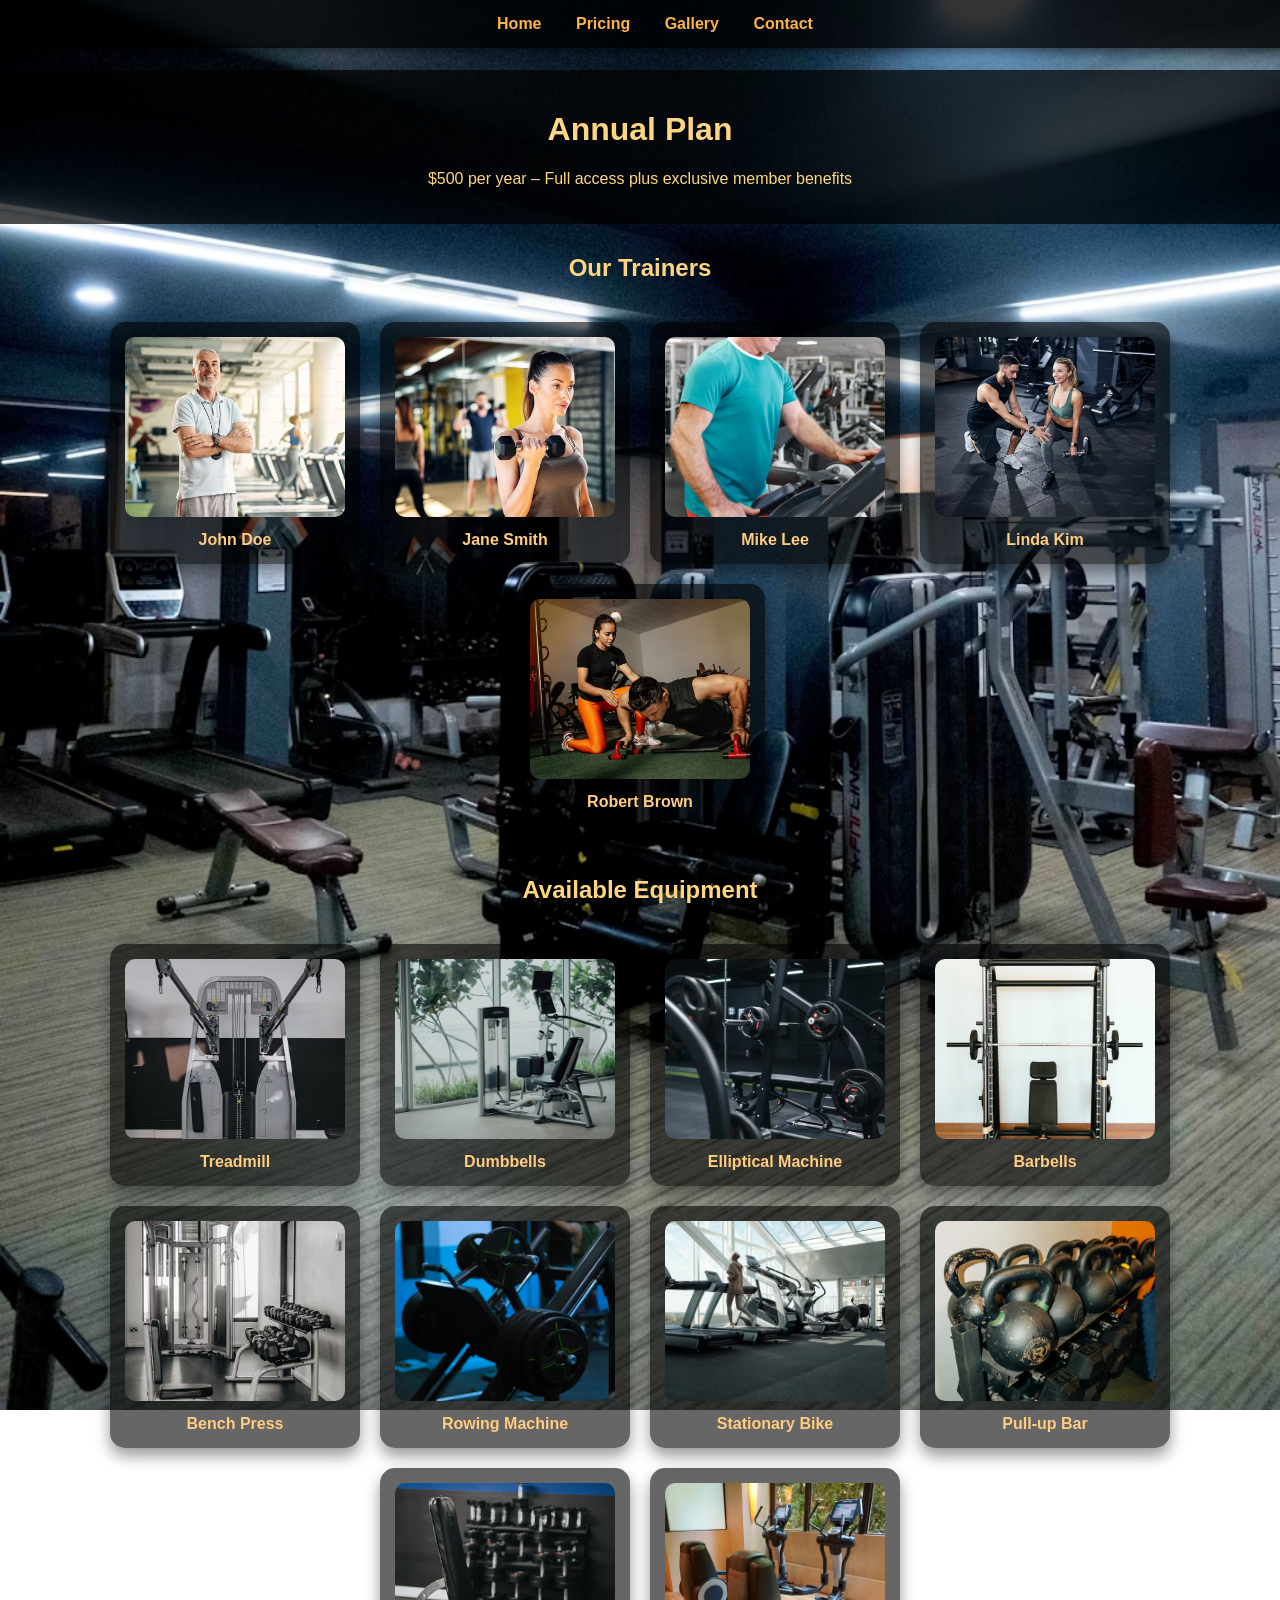
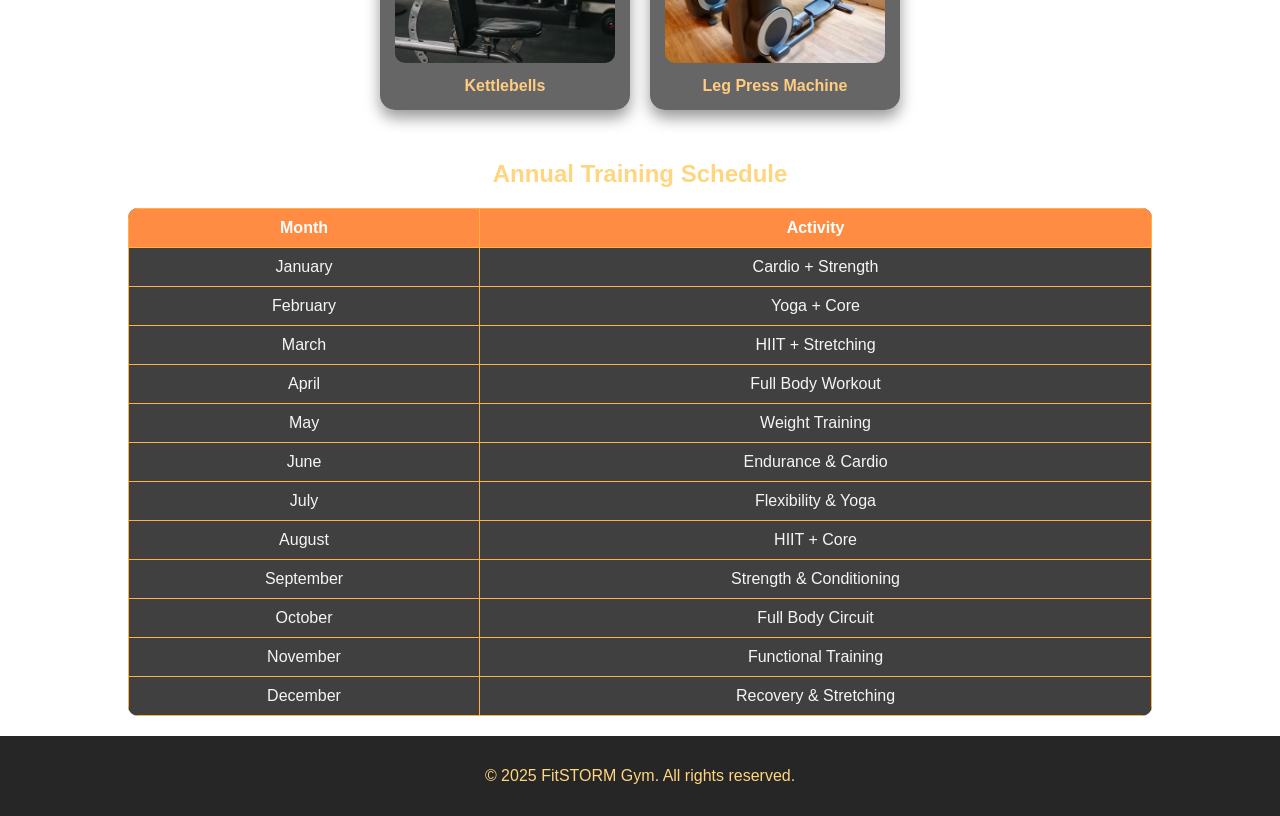
<file: annual.html>
<!DOCTYPE html>
<html lang="en">
<head>
    <meta charset="UTF-8">
    <title>Annual Plan - FITSTORM</title>
    <style>
       body {
            padding-top: 70px; 
            font-family: 'Oswald', sans-serif;
            margin: 0;
            color: #f5f5f5; 
            background: url('ann.avif') no-repeat center center fixed;
            background-size: cover; 
        }

        
        nav {
            position: fixed;
            top: 0;
            left: 0;
            width: 100%;
            background-color: rgba(0,0,0,0.8);
            padding: 15px;
            text-align: center;
            z-index: 1000;
            box-shadow: 0 4px 10px rgba(0,0,0,0.5);
        }

        nav a {
            color: #ffb347; 
            margin: 0 15px;
            text-decoration: none;
            font-weight: bold;
            transition: transform 0.3s ease, color 0.3s ease;
        }

        nav a:hover {
            color: #ffd580; 
            transform: scale(1.1);
        }

        
        header {
            text-align: center;
            padding: 20px;
            background-color: rgba(0,0,0,0.7);
            color: #ffd580;
        }

        
        .trainers-grid, .equipment-grid {
            display: flex;
            flex-wrap: wrap;
            gap: 20px;
            justify-content: center;
            margin: 20px;
            padding: 20px;
        }

       .trainers-grid div, .equipment-grid div {
    flex: 1 1 200px; 
    max-width: 220px; 
    text-align: center;
    background: rgba(0,0,0,0.6);
    border-radius: 15px;
    padding: 15px;
    box-shadow: 0 8px 15px rgba(0,0,0,0.4);
    cursor: pointer;
    transition: transform 0.3s ease, box-shadow 0.3s ease;
}

.trainers-grid div:hover, .equipment-grid div:hover {
    transform: translateY(-10px) scale(1.05);
    box-shadow: 0 12px 20px rgba(0,0,0,0.6);
}

.trainers-grid img, .equipment-grid img {
    width: 100%;
    height: 180px; 
    object-fit: cover; 
    border-radius: 10px;
    margin-bottom: 10px;
}


        .trainers-grid p, .equipment-grid p {
            color: #ffcc80; 
            font-weight: bold;
            margin: 0;
        }

        
        table {
            width: 80%;
            margin: 20px auto;
            border-collapse: collapse;
            background-color: rgba(0,0,0,0.75);
            color: #f5f5f5;
            border-radius: 10px;
            overflow: hidden;
        }

        table th, table td {
            border: 1px solid #ffb347;
            padding: 10px;
            text-align: center;
        }

        table th {
            background-color: #ff8c42; 
            color: #fff;
        }

        section h2 {
            text-align: center;
            margin-top: 30px;
            color: #ffd580;
        }

        
        footer {
            text-align: center;
            padding: 15px;
            background-color: rgba(0,0,0,0.85);
            color: #ffd580;
        }

        @media (max-width: 768px) {
            .trainers-grid, .equipment-grid {
                flex-direction: column;
                align-items: center;
            }

            .trainers-grid div, .equipment-grid div {
                width: 90%;
            }
        }
    </style>
</head>
<body>
    
    <nav>
        <a href="index.html">Home</a>
        <a href="pricing.html">Pricing</a>
        <a href="gallery.html">Gallery</a>
        <a href="contact.html">Contact</a>
    </nav>

    <header>
        <h1>Annual Plan</h1>
        <p>$500 per year – Full access plus exclusive member benefits</p>
    </header>

    <section>
        <h2>Our Trainers</h2>
        <div class="trainers-grid">
            <div><img src="cosh 1.avif" alt="Trainer 1"><p>John Doe</p></div>
            <div><img src="cosh 2.avif" alt="Trainer 2"><p>Jane Smith</p></div>
            <div><img src="cosh 3.avif" alt="Trainer 3"><p>Mike Lee</p></div>
            <div><img src="cosh 4.avif" alt="Trainer 4"><p>Linda Kim</p></div>
            <div><img src="cosh 5.avif" alt="Trainer 5"><p>Robert Brown</p></div>
        </div>
    </section>

    <section>
        <h2>Available Equipment</h2>
        <div class="equipment-grid">
            <div><img src="a1.avif" alt="Treadmill"><p>Treadmill</p></div>
            <div><img src="a2.avif" alt="Dumbbells"><p>Dumbbells</p></div>
            <div><img src="a3.avif" alt="Elliptical"><p>Elliptical Machine</p></div>
            <div><img src="a4.avif" alt="Barbells"><p>Barbells</p></div>
            <div><img src="a5.avif" alt="Bench Press"><p>Bench Press</p></div>
            <div><img src="a6.avif" alt="Rowing Machine"><p>Rowing Machine</p></div>
            <div><img src="a7.avif" alt="Stationary Bike"><p>Stationary Bike</p></div>
            <div><img src="a8.avif" alt="Pull-up Bar"><p>Pull-up Bar</p></div>
            <div><img src="a9.avif" alt="Kettlebells"><p>Kettlebells</p></div>
            <div><img src="a10.avif" alt="Leg Press"><p>Leg Press Machine</p></div>
        </div>
    </section>

    <section>
        <h2>Annual Training Schedule</h2>
        <table>
            <tr><th>Month</th><th>Activity</th></tr>
            <tr><td>January</td><td>Cardio + Strength</td></tr>
            <tr><td>February</td><td>Yoga + Core</td></tr>
            <tr><td>March</td><td>HIIT + Stretching</td></tr>
            <tr><td>April</td><td>Full Body Workout</td></tr>
            <tr><td>May</td><td>Weight Training</td></tr>
            <tr><td>June</td><td>Endurance & Cardio</td></tr>
            <tr><td>July</td><td>Flexibility & Yoga</td></tr>
            <tr><td>August</td><td>HIIT + Core</td></tr>
            <tr><td>September</td><td>Strength & Conditioning</td></tr>
            <tr><td>October</td><td>Full Body Circuit</td></tr>
            <tr><td>November</td><td>Functional Training</td></tr>
            <tr><td>December</td><td>Recovery & Stretching</td></tr>
        </table>
    </section>

    <footer>
        <p>&copy; 2025 FitSTORM Gym. All rights reserved.</p>
    </footer>

</body>
</html>
</file>
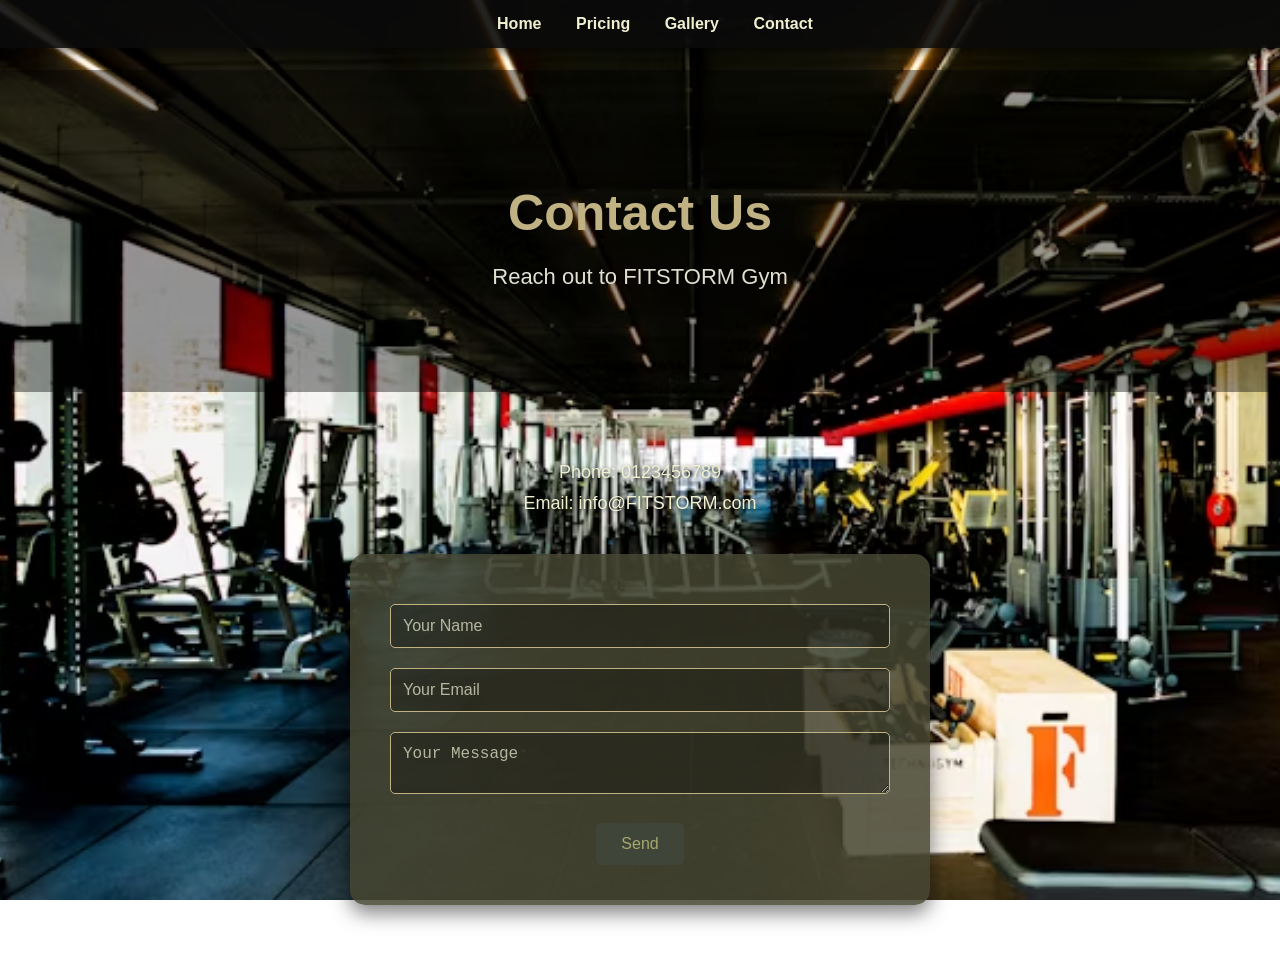
<file: contact.html>
<!DOCTYPE html>
<html lang="en">
<head>
    <meta charset="UTF-8">
    <title>Contact - FITSTORM</title>
    <style>
       
        body {
            padding-top: 70px; 
            font-family: 'Oswald', sans-serif;
            margin: 0;
            background: url('co 2.avif') no-repeat center center fixed;
            background-size: cover;
            color: #f0f0d0;
        }

        
        nav {
            position: fixed;
            top: 0;
            left: 0;
            width: 100%;
            background-color: rgba(11,11,11,0.9);
            padding: 15px;
            text-align: center;
            z-index: 1000;
            box-shadow: 0 4px 10px rgba(0,0,0,0.5);
        }

        nav a {
            color: #f0f0d0;
            margin: 0 15px;
            text-decoration: none;
            font-weight: bold;
            transition: transform 0.3s ease, color 0.3s ease;
        }

        nav a:hover {
            color: #c0b283; 
            transform: scale(1.1);
        }

        
        header {
            text-align: center;
            padding: 80px 20px;
            background-color: rgba(0,0,0,0.4);
        }

        header h1 {
            font-size: 50px;
            color: #c0b283;
            margin-bottom: 10px;
        }

        header p {
            font-size: 22px;
            color: #e0e0d1;
        }

        
        #Contact {
            text-align: center;
            padding: 60px 20px;
        }

        #Contact p {
            font-size: 18px;
            margin: 10px 0;
            text-shadow: 1px 1px 4px rgba(0,0,0,0.7);
        }

        #Contact form {
            display: inline-block;
            background-color: rgba(70,70,50,0.85);
            padding: 40px;
            border-radius: 15px;
            box-shadow: 0 8px 20px rgba(0,0,0,0.5);
            max-width: 500px;
            width: 90%;
            margin-top: 30px;
        }

        #Contact input,
#Contact textarea {
    width: 100%;
    margin: 10px 0;
    padding: 12px;
    border-radius: 5px;
    border: 1px solid #c0b283; 
    background-color: rgba(0, 0, 0, 0.3);
    color: #f0f0d0;
    box-sizing: border-box;
    font-size: 16px;
}

#Contact input::placeholder,
#Contact textarea::placeholder {
    color: #d9d9c0; 
    opacity: 0.8;
}


        #Contact button {
            margin-top: 15px;
            padding: 12px 25px;
            background-color: #3f4538;
            color: #a8a86d;
            border: none;
            border-radius: 5px;
            cursor: pointer;
            font-size: 16px;
            transition: transform 0.3s ease, background-color 0.3s ease, box-shadow 0.3s ease;
        }

        #Contact button:hover {
            background-color: #1b2212;
            transform: translateY(-5px) scale(1.05);
            box-shadow: 0 8px 15px rgba(0,0,0,0.5);
        }

        
        @media (max-width: 768px) {
            header h1 {
                font-size: 40px;
            }

            header p {
                font-size: 18px;
            }

            #Contact form {
                width: 95%;
                padding: 30px;
            }
        }
    </style>
</head>
<body>

    
    <nav>
        <a href="index.html">Home</a>
        <a href="pricing.html">Pricing</a>
        <a href="gallery.html">Gallery</a>
        <a href="contact.html">Contact</a>
    </nav>

    
    <header>
        <h1>Contact Us</h1>
        <p>Reach out to FITSTORM Gym</p>
    </header>

    
    <section id="Contact">
        <p>Phone: 0123456789</p>
        <p>Email: info@FITSTORM.com</p>
        <form>
            <input type="text" placeholder="Your Name" required>
            <input type="email" placeholder="Your Email" required>
            <textarea placeholder="Your Message" required></textarea>
            <button type="submit">Send</button>
        </form>
    </section>



</body>
</html>
</file>
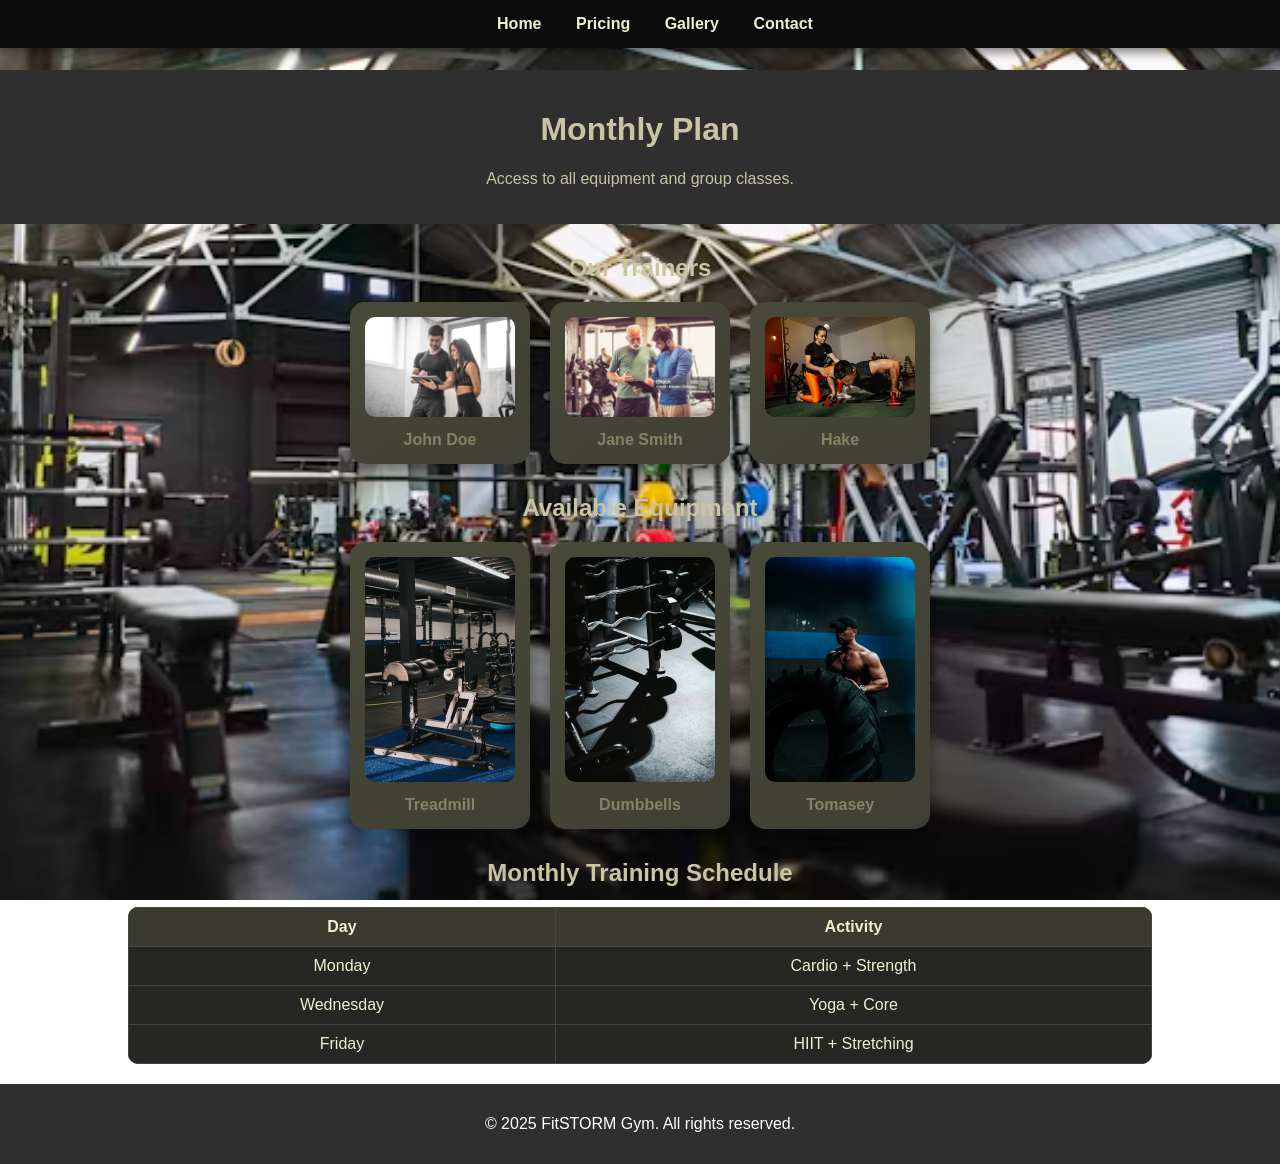
<file: monthly.html>
<!DOCTYPE html>
<html lang="en">
<head>
    <meta charset="UTF-8">
    <title>Monthly Plan - FITSTORM</title>
    <style>
        
       body {
    padding-top: 70px; 
    font-family: 'Oswald', sans-serif;
    margin: 0;
    color: #f0f0d0;
    background: url('hea.avif') no-repeat center center fixed;
    background-size: cover; 
    }

       
        nav {
            position: fixed;
            top: 0;
            left: 0;
            width: 100%;
            background-color: #0b0b0b;
            padding: 15px;
            text-align: center;
            z-index: 1000;
            box-shadow: 0 4px 10px rgba(0,0,0,0.5);
        }

        nav a {
            color: #f0f0d0;
            margin: 0 15px;
            text-decoration: none;
            font-weight: bold;
            transition: transform 0.3s ease, color 0.3s ease;
        }

        nav a:hover {
            color: #c0b283; 
            transform: scale(1.1);
        }

        
        header {
            text-align: center;
            padding: 20px;
            background-color: #2f2f2f;
            color: #c9c4a3;
        }

        
        .trainers-grid, .equipment-grid {
            display: flex;
            flex-wrap: wrap;
            gap: 20px;
            justify-content: center;
            margin: 20px;
        }

        .trainers-grid div, .equipment-grid div {
            text-align: center;
            background: linear-gradient(145deg, #4a4a3a, #3f3f33);
            border-radius: 15px;
            padding: 15px;
            width: 150px;
            box-shadow: 0 8px 15px rgba(0,0,0,0.4);
            cursor: pointer;
            transition: transform 0.3s ease, box-shadow 0.3s ease;
        }

        .trainers-grid div:hover, .equipment-grid div:hover {
            transform: translateY(-10px) scale(1.05);
            box-shadow: 0 12px 20px rgba(0,0,0,0.6);
        }

        .trainers-grid img, .equipment-grid img {
            width: 100%;
            border-radius: 10px;
            margin-bottom: 10px;
        }

        .trainers-grid p, .equipment-grid p {
            color: #858267;
            font-weight: bold;
            margin: 0;
        }

        
        table {
            width: 80%;
            margin: 20px auto;
            border-collapse: collapse;
            background-color: #262623;
            color: #f0f0d0;
            border-radius: 10px;
            overflow: hidden;
        }

        table th, table td {
            border: 1px solid #444;
            padding: 10px;
            text-align: center;
        }

        table th {
            background-color: #3a3a2f;
        }

       
        section h2 {
    text-align: center;
    margin-top: 30px;
    color: #c9c4a3; 
}


       
        footer {
            text-align: center;
            padding: 15px;
            background-color: #2f2f2f;
            color: #fff;
        }

        
        @media (max-width: 768px) {
            .trainers-grid, .equipment-grid {
                flex-direction: column;
                align-items: center;
            }

            .trainers-grid div, .equipment-grid div {
                width: 90%;
            }
        }

    </style>
</head>
<body>

   
    <nav>
        <a href="index.html">Home</a>
        <a href="pricing.html">Pricing</a>
        <a href="gallery.html">Gallery</a>
        <a href="contact.html">Contact</a>
    </nav>

    <header>
        <h1>Monthly Plan</h1>
        <p>Access to all equipment and group classes.</p>
    </header>

    <section>
        <h2>Our Trainers</h2>
        <div class="trainers-grid">
            <div><img src="cosh 9.webp" alt="Trainer 1"><p>John Doe</p></div>
            <div><img src="cosh 10.jpg" alt="Trainer 2"><p>Jane Smith</p></div>
            <div><img src="cosh 5.avif" alt="Trainer 3"><p>Hake</p></div>
        </div>
    </section>

    <section>
        <h2>Available Equipment</h2>
        <div class="equipment-grid">
            <div><img src="a19.avif" alt="Treadmill"><p>Treadmill</p></div>
            <div><img src="a17.avif" alt="Dumbbells"><p>Dumbbells</p></div>
            <div><img src="a18.avif" alt="Tomasey"><p>Tomasey</p></div>
        </div>
    </section>

    <section>
        <h2>Monthly Training Schedule</h2>
        <table>
            <tr><th>Day</th><th>Activity</th></tr>
            <tr><td>Monday</td><td>Cardio + Strength</td></tr>
            <tr><td>Wednesday</td><td>Yoga + Core</td></tr>
            <tr><td>Friday</td><td>HIIT + Stretching</td></tr>
        </table>
    </section>

    <footer>
        <p>&copy; 2025 FitSTORM Gym. All rights reserved.</p>
    </footer>
</body>
</html>
</file>
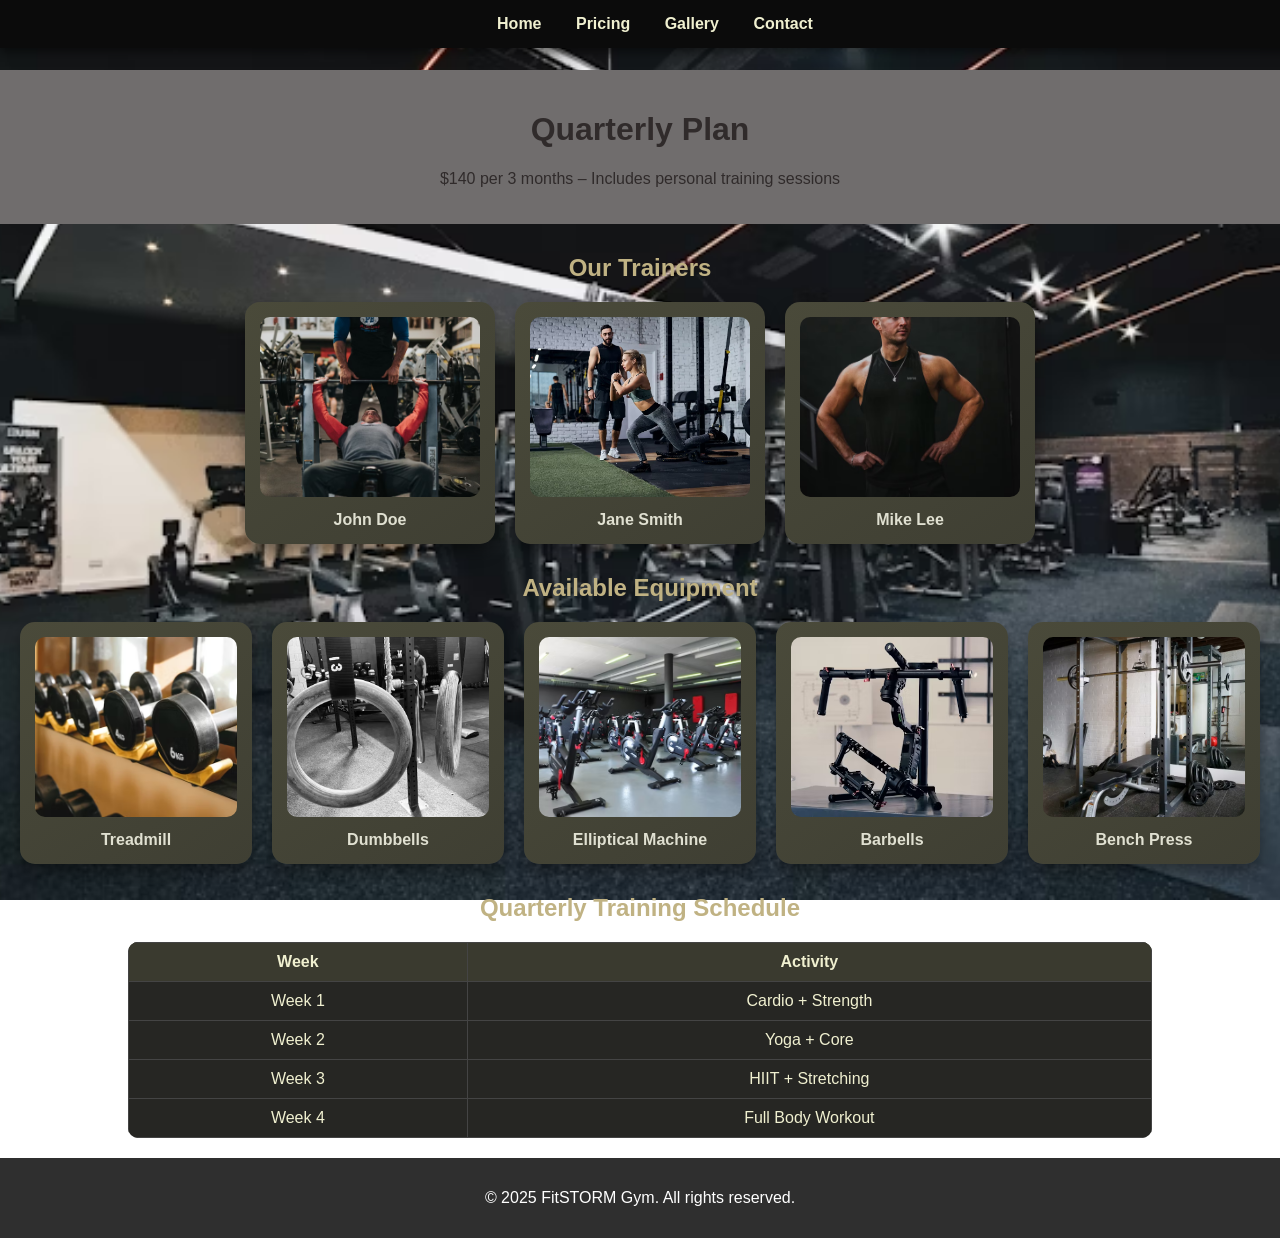
<file: quarterly.html>
<!DOCTYPE html>
<html lang="en">
<head>
    <meta charset="UTF-8">
    <title>Quarterly Plan - FITSTORM</title>
    <style>
       
         body {
    padding-top: 70px; 
    font-family: 'Oswald', sans-serif;
    margin: 0;
    color: #f0f0d0;
    background: url('head.avif') no-repeat center center fixed;
    background-size: cover;
    }

        
        nav {
            position: fixed;
            top: 0;
            left: 0;
            width: 100%;
            background-color: #0b0b0b;
            padding: 15px;
            text-align: center;
            z-index: 1000;
            box-shadow: 0 4px 10px rgba(0,0,0,0.5);
        }

        nav a {
            color: #f0f0d0;
            margin: 0 15px;
            text-decoration: none;
            font-weight: bold;
            transition: transform 0.3s ease, color 0.3s ease;
        }

        nav a:hover {
            color: #c0b283; 
            transform: scale(1.1);
        }

        header {
            text-align: center;
            padding: 20px;
            background-color: #706d6d;
            color: #302b2b;
        }

        .trainers-grid, .equipment-grid {
            display: flex;
            flex-wrap: wrap;
            gap: 20px;
            justify-content: center;
            margin: 20px;
        }

        .trainers-grid div, .equipment-grid div {
    flex: 1 1 200px; 
    max-width: 220px; 
    text-align: center;
    background: linear-gradient(145deg, #4a4a3a, #3f3f33);
    border-radius: 15px;
    padding: 15px;
    box-shadow: 0 8px 15px rgba(0,0,0,0.4);
    cursor: pointer;
    transition: transform 0.3s ease, box-shadow 0.3s ease;
}

.trainers-grid div:hover, .equipment-grid div:hover {
    transform: translateY(-10px) scale(1.05);
    box-shadow: 0 12px 20px rgba(0,0,0,0.6);
}

.trainers-grid img, .equipment-grid img {
    width: 100%;
    height: 180px; 
    object-fit: cover; 
    border-radius: 10px;
    margin-bottom: 10px;
}


        .trainers-grid p, .equipment-grid p {
            color: #e0e0d1;
            font-weight: bold;
            margin: 0;
        }

        table {
            width: 80%;
            margin: 20px auto;
            border-collapse: collapse;
            background-color: #262623;
            color: #f0f0d0;
            border-radius: 10px;
            overflow: hidden;
        }

        table th, table td {
            border: 1px solid #444;
            padding: 10px;
            text-align: center;
        }

        table th {
            background-color: #3a3a2f;
        }

        section h2 {
            text-align: center;
            margin-top: 30px;
            color: #c0b283;
        }

        footer {
            text-align: center;
            padding: 15px;
            background-color: #2f2f2f;
            color: #fff;
        }

        @media (max-width: 768px) {
            .trainers-grid, .equipment-grid {
                flex-direction: column;
                align-items: center;
            }

            .trainers-grid div, .equipment-grid div {
                width: 90%;
            }
        }

    </style>
</head>
<body>

    
    <nav>
        <a href="index.html">Home</a>
        <a href="pricing.html">Pricing</a>
        <a href="gallery.html">Gallery</a>
        <a href="contact.html">Contact</a>
    </nav>

    <header>
        <h1>Quarterly Plan</h1>
        <p>$140 per 3 months – Includes personal training sessions</p>
    </header>

    <section>
        <h2>Our Trainers</h2>
        <div class="trainers-grid">
            <div><img src="cosh 6.avif" alt="Trainer 1"><p>John Doe</p></div>
            <div><img src="cosh 7.avif" alt="Trainer 2"><p>Jane Smith</p></div>
            <div><img src="cosh 8.avif" alt="Trainer 3"><p>Mike Lee</p></div>
        </div>
    </section>

    <section>
        <h2>Available Equipment</h2>
        <div class="equipment-grid">
            <div><img src="a11.avif" alt="Treadmill"><p>Treadmill</p></div>
            <div><img src="a12.avif" alt="Dumbbells"><p>Dumbbells</p></div>
            <div><img src="a13.avif" alt="Elliptical"><p>Elliptical Machine</p></div>
            <div><img src="a14.avif" alt="Barbells"><p>Barbells</p></div>
            <div><img src="a15.avif" alt="Bench Press"><p>Bench Press</p></div>
        </div>
    </section>

    <section>
        <h2>Quarterly Training Schedule</h2>
        <table>
            <tr><th>Week</th><th>Activity</th></tr>
            <tr><td>Week 1</td><td>Cardio + Strength</td></tr>
            <tr><td>Week 2</td><td>Yoga + Core</td></tr>
            <tr><td>Week 3</td><td>HIIT + Stretching</td></tr>
            <tr><td>Week 4</td><td>Full Body Workout</td></tr>
        </table>
    </section>

    <footer>
        <p>&copy; 2025 FitSTORM Gym. All rights reserved.</p>
    </footer>
</body>
</html>
</file>
